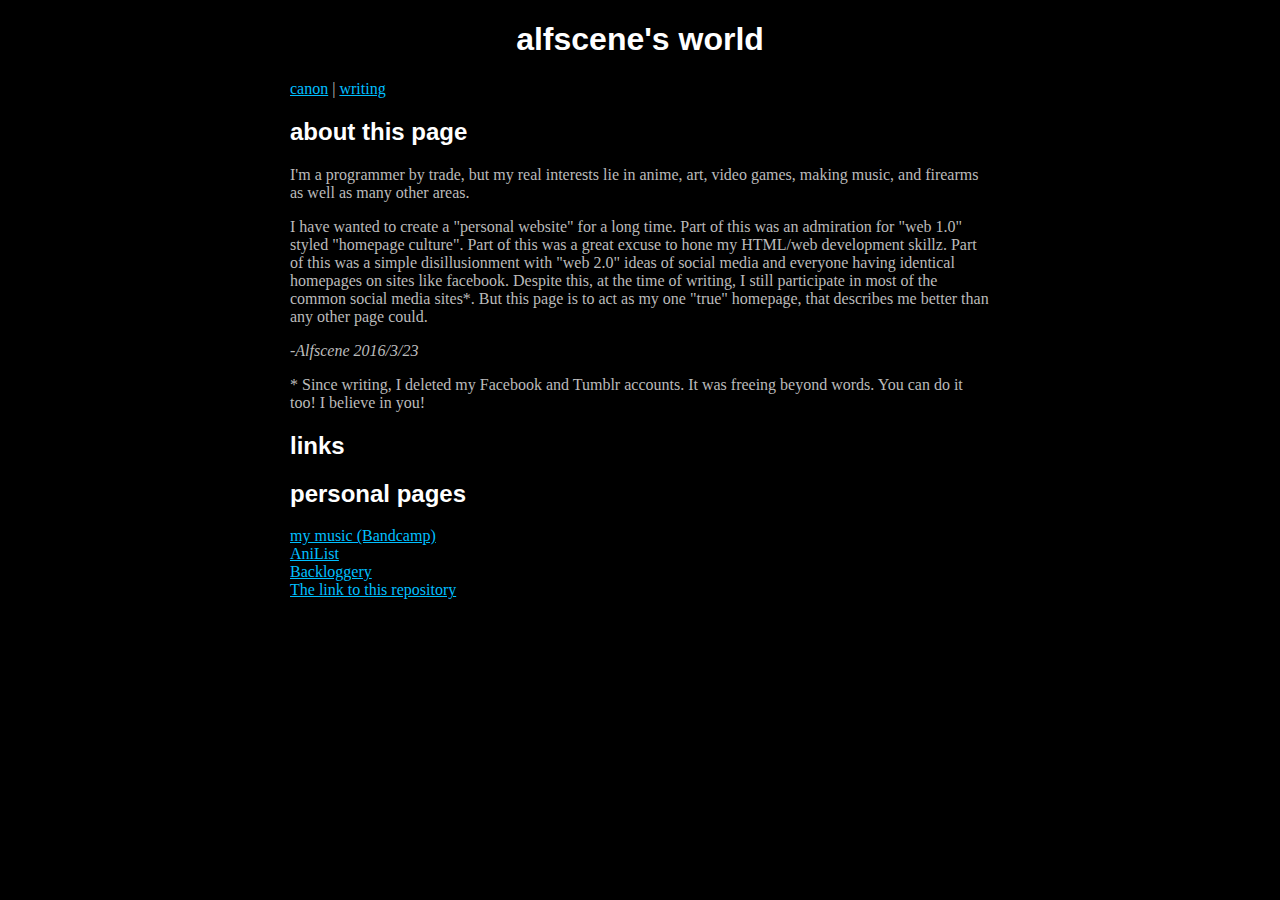
<file: index.html>
<!DOCTYPE html>
<html>

	<link type="text/css" rel="stylesheet" href="indexstyle.css"/>
	<title>alfscene's world</title>
		<h1>alfscene's world</h1>
		<p><a href="./bio/canon.html">canon</a>
		|
		<a href="writing/essay_index.html">writing</a></p>
	</head>
	
	<body bgcolor="#000000">
	
	<p> </p>
	
	<h2><font color = "white">about this page</font></h2>
	<p>I'm a programmer by trade, but my real interests lie in anime, art, video games, making music, and firearms as well as many other areas.</p>
	
	<p>I have wanted to create a "personal website" for a long time. 
		Part of this was an admiration for "web 1.0" styled "homepage culture". 
		Part of this was a great excuse to hone my HTML/web development skillz.
		Part of this was a simple disillusionment with "web 2.0" ideas of social media 
		and everyone having identical homepages on sites like facebook.
		Despite this, at the time of writing, I still participate in most of the 
		common social media sites*. But this page is to act as my one "true"
		homepage, that describes me better than any other page could.
	</p>

	<p><i>-Alfscene 2016/3/23</i></p>

	<p>* Since writing, I deleted my Facebook and Tumblr accounts. It was freeing beyond words. You can do it too!
	I believe in you!</p>

	<h2>links</h2>
	
	<h2>personal pages</h2>
	
	<p>
		<a href="http://postblankvoid.bandcamp.com">my music (Bandcamp)</a>
		<br>
		<a href="https://anilist.co/user/alfscene/animelist">AniList</a>
		</br>
		<a href="http://www.backloggery.com/alfscene">Backloggery</a>
		<br>
		<a href="https://github.com/LaSerutouEttal/LaSerutouEttal.github.io">The link to this repository</a>
	</p>
	</body>
</html>
</file>
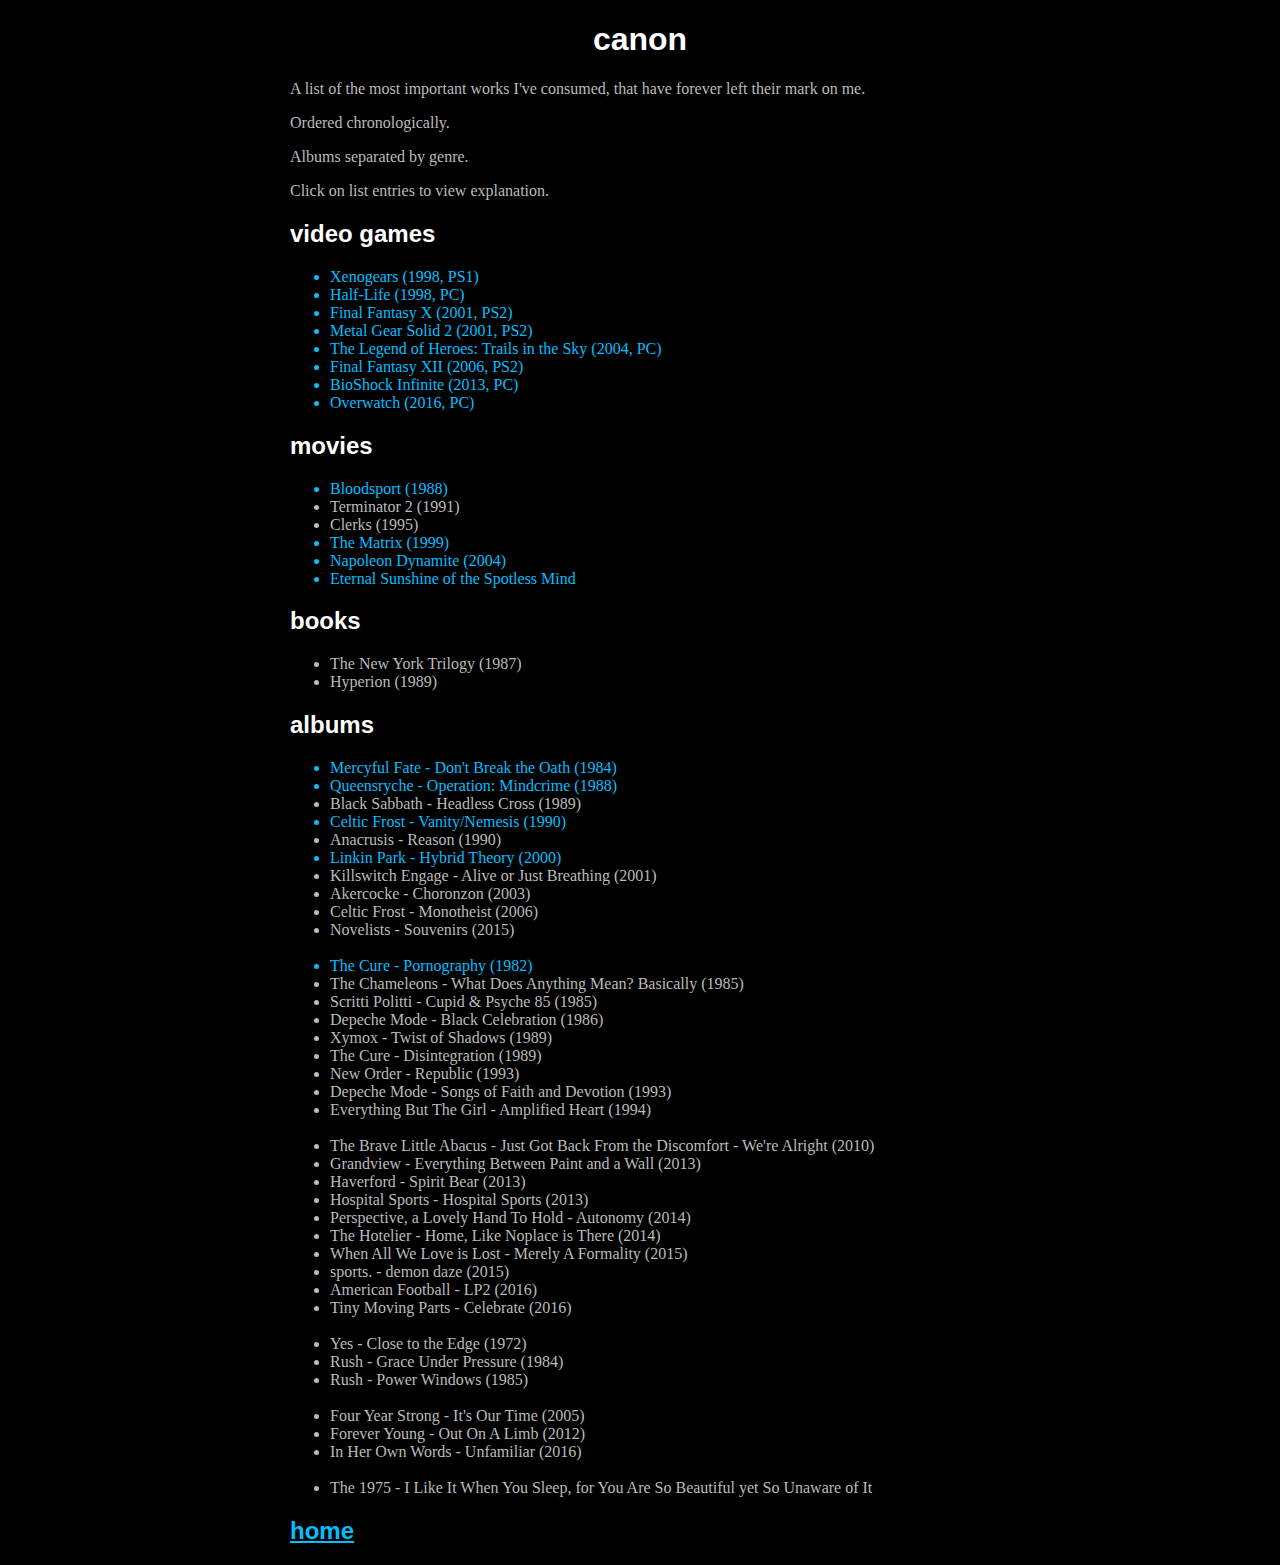
<file: bio/canon.html>
<!DOCTYPE html>
<html lang="en">
<head>
    <link type="text/css" rel="stylesheet" href="./biostyle.css"/>
    <title>Canon</title>
</head>
<body>
    <h1>canon</h1>
    <p>A list of the most important works I've consumed, that have forever left their mark on me.</p>
    <p>Ordered chronologically.</p>
    <p>Albums separated by genre.</p>
    <p>Click on list entries to view explanation.</p>
    <h2>video games</h2>
    <ul>
        <li class="expand">Xenogears (1998, PS1)</li>
        <div class="panel">
            <p>I believe that Xenogears and Xenosaga are artistic high points in the video game medium. Xenogears is known
            for helping define the renaissance that Japanese RPGs enjoyed in the late 90s. Unlike many games before
            or since, it combined many religious and psychological theories to create an extremely compelling narrative.
            </p>
        </div>
        <li class="expand">Half-Life (1998, PC)</li>
        <div class="panel">
            <p>
                Half-Life defined my childhood. More importantly, it completely defined and revolutionized the first-
                person-shooter genre and spawned a vibrant modding community.
                With a robust engine, expansive, expressive and meaningful level design, it's no
                stretch to say that first person shooter games are still learning lessons it put forth all the way back
                in 1998.
            </p>
        </div>

        <li class="expand">Final Fantasy X (2001, PS2)</li>
        <div class="panel">
            <p>
                Final Fantasy X was my first ever JRPG. That alone guarantees I can never be objective about judging it,
                however I think its popularity is well deserved. In my opinion it is the quintessential Final Fantasy -
                great worldbuilding, beautiful characters, gorgeous soundtrack. For those who played Final Fantasy X
                at an impressionable age, Spira stays with them for a long time. "People die, and Yuna dances."
            </p>
        </div>
        <li class="expand">Metal Gear Solid 2 (2001, PS2)</li>
        <div class="panel">
            <p>
                I have a tattoo of the Big Shell on my left arm. Big whoop, right? I have many criticisms of this game
                and its creator, but that does not do anything to deny the massive impact it has had on me. It is the
                perfect post-modern mind explosion to immediately follow its prequel, Metal Gear Solid. Its predictions
                about the digital age continue to be relevant even at the time of writing this (2018).
            </p>
        </div>
        <li class="expand">The Legend of Heroes: Trails in the Sky (2004, PC)</li>
        <div class="panel">
            <p>
                Whenever I get burnt out on video games as a whole, I play a Trails game. Trails in the Sky is such a
                beautiful meditation on the JRPG genre. Released shortly after the late 90s RPG "renaissance", Falcom
                distilled the best qualities of said RPGs into one charming, streamlined, heat-wrenching experience. The
                localizations done in recent years by XSEED are nothing short of masterful. I recommend this game to people
                with an interest in "old school JRPGs" on a regular basis.
            </p>
        </div>
        <li class="expand">Final Fantasy XII (2006, PS2)</li>
        <div class="panel">
            <p>
                If Final Fantasy X was my introduction to JRPGs, Final Fantasy XII brought it to a completely new level.
                It's difficult for me to describe how gorgeous this game is on every possible level. The environments are
                enrapturing. The characters almost take a backseat to them, but enjoy the same great writing and localization
                that is afforded for the game's worldbuilding and backstory. Sakimoto's soundtrack and Matsuno's scenario
                is exquisite. Everything is seemingly ornate and looked over several times. The whole game carries with it
                a strong sense of grandiose "high adventure" that I struggle to describe to others.
            </p>
        </div>
        <li class="expand">BioShock Infinite (2013, PC)</li>
        <div class="panel">
            <p>
                Bioshock Infinite was perhaps the first game I was ever obsessed with where I was aware of said obsession.
                After finishing the base game, but before the DLC came out, I filled a notebook page with my theory of
                Infinite's "timelines" in order to make sense of the tragic beauty of a game I had just played. Where
                Half-Life redefined the first person shooter, Bioshock Infinite re-defined it in an adventurous, narrative-
                focused way that didn't forget about the basic mechanics that made the genre so utterly satisfying.
            </p>
        </div>
        <li class="expand">Overwatch (2016, PC)</li>
        <div class="panel">
            <p>
                Overwatch is the first online game I have regularly stuck with since release, pouring well over a hundred
                hours into it as of early 2018. An estranged college friend introduced me to it by showing me its first
                cinematic trailer before it had been released. I was expecting something unexciting, but the trailer had
                reinvigorated me in the tradition of the online FPS once again. At first exposure, I was quite
                interested by Widowmaker, Genji, and D.Va. This game is somewhat of a masterclass in character
                and UI design, as well as how to keep things performant and fresh after a long, long time playing.
            </p>
        </div>
    </ul>

    <h2>movies</h2>
    <ul>
        <li class="expand">Bloodsport (1988)</li>
        <div class="panel">
            <p>
                Bloodsport was one of the many 80s action movies I grew up watching in the 90s and early 2000s. I feel that this movie
                did for me what Dragonball Z did for many of my contemporaries. It gets me fired up and grinning like crazy
                at the prospect of skillful and artful violence, the romantic idea of a warrior's code, and the tightly
                executed classic retelling of the "hero's journey". I must also say this movie would be half of what it is
                without the masterpiece soundtrack by Paul Hertzog. It was made back in the day where the soundtracks
                were long, and artist tracks interwove with the incidental music almost flawlessly. This movie is also
                great because it uses Jean-Claude Van Damme almost perfectly - someone who can play a cocky hero, but is
                also more than a bit of a goof, gets to bounce off of a strong supporting cast.
            </p>
        </div>
        <li>Terminator 2 (1991)</li>
        <li>Clerks (1995)</li>
        <li class="expand">The Matrix (1999)</li>
        <div class="panel">
            <p>
                In our world of (often justified) criticism and cynicism, I have to remind myself that
                The Matrix is one of the few pieces of media I've taken in over
                the course of my life that is absolutely, 100% worth every bit of hype it's gotten. It's almost strange,
                because the other projects by the Wachowskis that I have seen were hit or miss, and that's an understatement.
                The Matrix had the era, the budget, the design, and the writing to define an age. The Matrix changed the world
                forever.
            </p>
        </div>
        <li class="expand">Napoleon Dynamite (2004)</li>
        <div class="panel">
            <p>
                I feel like Napoleon Dynamite was one of those films that defined a genre, but the only movie belonging to
                said genre that I've seen. I think this movie came along at exactly the right time for a lot of kids growing up.
                I was 11 when it came out, so maybe a little early for me to wholly relate to it, but that meant I had my whole early teens ahead
                of me to realize how true to life it was. My suburban upbringing and academic life weren't safe from
                moments of great shame, and this movie gave them something to connect to.
                The movie is fantastic because even though it makes you cringe in
                empathy, it manages to do what so few other movies do, which is to avoid stewing too long in that awkwardness. It
                doesn't make the audience's discomfort its reason for existence, but merely the primary way it conveys humor. Even
                further, it seems to go to lengths to show that EVERY character is awkward in their own right, so fuck it.
                Don't get mired in the tar pits of public shame - Napoleon didn't.
            </p>
        </div>
        <li class="expand">Eternal Sunshine of the Spotless Mind</li>
        <div class="panel">
            <p>
                At the time of writing (2019), I saw this movie the first time a few years ago. I was in my early 20s.
                I had no idea what to expect going in, but I was more than slightly jaded based on the vague popular
                critical sentiment I had absorbed about this movie and movies like it. When I watched it, the movie
                disarmed me almost completely. I know it's become one of those movies that is referred to cynically
                - as one of the parts of weird, toxic boy's "starterpack". But I don't give a fuck about that. Aside
                from maybe a few awkward lines of dialogue, this movie is an immersive, claustrophobic at times,
                agoraphobic at times, atmospheric, surreal and highly personal romance story built on top of a humble
                little science fiction story. Like Napoleon Dynamite, I feel it beautifully defines an era, the
                SAME era - but in a markedly different way.
            </p>
        </div>
    </ul>

    <h2>books</h2>
    <ul>
        <li>The New York Trilogy (1987)</li>
        <li>Hyperion (1989)</li>
    </ul>

    <h2>albums</h2>
    <ul>
        <li class="expand">Mercyful Fate - Don't Break the Oath (1984)</li>
        <div class="panel">
            <p>
                Some fateful cloudy day circa 2008, I headed to the local Half Price Books with my mother and brother.
                I had just begun my record collecting career, and as a fledgling  every release that could be considered metal or
                metal-adjacent was squarely in my sights. I was looking through the cassettes when I stumbled upon the
                completely galvanizing cover of "Don't Break The Oath". An armored warrior with devil horns, being
                completely engulfed in yellow flames while pointing determinedly towards the viewer. It was the perfect
                combination of dark, twisted, but yet beautiful occult visual language. I later listened to it, and the
                first few times I did I was genuinely torn between laughter and actual fear at the otherworldly sound
                of King Diamond's voice. Eventually I did go back, and became completely obsessed with everything Mercyful
                Fate for years to come. Hearing Michael Denner's guitar playing was like being struck by lightning to me.
                Their very purposeful but highly unusual song structure and riff composition was very much ahead of its time.
                Mercyful Fate are above all else, musical storytellers.
            </p>
        </div>
        <li class="expand">Queensryche - Operation: Mindcrime (1988)</li>
        <div class="panel">
            <p>
                Sometime around the age of 14 (2007-ish) I picked up a half-yellowed copy of Operation: Mindcrime on
                cassette. After that, I listened to it so often that I liked to say there was a point where I measured
                how much time had passed by what position of the cassette I was at.
            </p>
        </div>
        <li>Black Sabbath - Headless Cross (1989)</li>
        <li class="expand">Celtic Frost - Vanity/Nemesis (1990)</li>
        <div class="panel">
            <p>
                Whenever I think of this album, I cannot help but imagine myself in 2010 and 2011, spending half of my
                time at high school and then driving over to the local community college in my 1997 Ford Escort LX wagon
                to spend the other half (while dangerously and un-glamorously eating a sandwich on the way). The car had a
                tape player and a radio, and that was perfect for me and my burgeoning cassette collection of metal.

                If it weren't for Monotheist (2006), this would easily be my favorite Celtic Frost album. I love this
                album for the same reason I love the band Akercocke (though that comparison is probably backwards
                chronologically): Celtic Frost managed to synthesize the thrash brutality of their earlier releases
                with the melodic and dramatic elements they developed in the late 80s, making for an almost
                perfectly balanced album.
            </p>
        </div>
        <li>Anacrusis - Reason (1990)</li>
        <li class="expand">Linkin Park - Hybrid Theory (2000)</li>
        <div class="panel">
            <p>
                I've relayed this anecdote other places too, but the first real CD I owned that I sought out myself was
                a burned copy of Hybrid Theory a classmate made for me in 3rd grade. I'll never, ever forget that gesture,
                because I had gotten used to my peers being unreliable and having the attention spans of mosquitos at the time. So
                when I asked my then-friend Nick to burn me a Linkin Park CD, I expected he'd completely forget by the
                next day. To my surprise, he brought in a CD-R
                the next day with the words "ED'S LINKIN PARK CD" shakily scrawled on it in sharpie. Funny enough, the
                track list was completely out of order, but I didn't know or care. I like to joke to this day that that was the "true"
                track order because it was the one on the CD I played constantly growing up.

                The album is melodically genius, and I instinctively start to rap all the parts I can. It's one of those
                ones that's just burned into my brain.
            </p>
        </div>
        <li>Killswitch Engage - Alive or Just Breathing (2001)</li>
        <li>Akercocke - Choronzon (2003)</li>
        <li>Celtic Frost - Monotheist (2006)</li>
        <li>Novelists - Souvenirs (2015)</li>
        <br>
        <li class="expand">The Cure - Pornography (1982)</li>
        <div class="panel">
            <p>
                I listened to Pornography at a time in my life where I listened to a lot of other 80s postpunk and synthpop,
                but I always felt that this album was markedly different from all the others. It was noticeably different
                from even any other album by The Cure. I was a huge Cure fan at the time, but it felt like this album
                had a specific purpose, whereas their other albums could be put on at any time. No, the best I can describe
                Pornography is that it's like a darkroom. Both a "darkroom", as in a room for developing photography, and
                just a dark room. You walk in, brood, think of scary and dangerous things, and walk out a different person.
                This album is an exploration of our dark sides - our murderous urges, our depressive episodes, and our
                desperation. I always liked to say that "One Hundred Years" compared much more favorably to a Depressive Suicidal
                Black Metal song than a postpunk one, and I still think it's crazy it was made in 1982.
            </p>
        </div>
        <li>The Chameleons - What Does Anything Mean? Basically (1985)</li>
        <li>Scritti Politti - Cupid & Psyche 85 (1985)</li>
        <li>Depeche Mode - Black Celebration (1986)</li>
        <li>Xymox - Twist of Shadows (1989)</li>
        <li>The Cure - Disintegration (1989)</li>
        <li>New Order - Republic (1993)</li>
        <li>Depeche Mode - Songs of Faith and Devotion (1993)</li>
        <li>Everything But The Girl - Amplified Heart (1994)</li>
        <br>
        <li>The Brave Little Abacus - Just Got Back From the Discomfort - We're Alright (2010)</li>
        <li>Grandview - Everything Between Paint and a Wall (2013)</li>
        <li>Haverford - Spirit Bear (2013)</li>
        <li>Hospital Sports - Hospital Sports (2013)</li>
        <li>Perspective, a Lovely Hand To Hold - Autonomy (2014)</li>
        <li>The Hotelier - Home, Like Noplace is There (2014)</li>
        <li>When All We Love is Lost - Merely A Formality (2015)</li>
        <li>sports. - demon daze (2015)</li>
        <li>American Football - LP2 (2016)</li>
        <li>Tiny Moving Parts - Celebrate (2016)</li>
        <br>
        <li>Yes - Close to the Edge (1972)</li>
        <li>Rush - Grace Under Pressure (1984)</li>
        <li>Rush - Power Windows (1985)</li>
        <br>
        <li>Four Year Strong - It's Our Time (2005)</li>
        <li>Forever Young - Out On A Limb (2012)</li>
        <li>In Her Own Words - Unfamiliar (2016)</li>
        <br>
        <li>The 1975 - I Like It When You Sleep, for You Are So Beautiful yet So Unaware of It</li>
    </ul>

    <script>
    var acc = document.getElementsByClassName("expand");
    var i;

    for (i = 0; i < acc.length; i++) {
        acc[i].addEventListener("click", function() {
            /* Toggle between adding and removing the "active" class,
            to highlight the button that controls the panel */
            this.classList.toggle("active");

            /* Toggle between hiding and showing the active panel */
            var panel = this.nextElementSibling;
            if (panel.style.display === "block") {
                panel.style.display = "none";
            }
            else {
                panel.style.display = "block";
            }
        });
    }
    </script>


    <h2><a href="../index.html">home</a></h2>

</body>
</html>
</file>
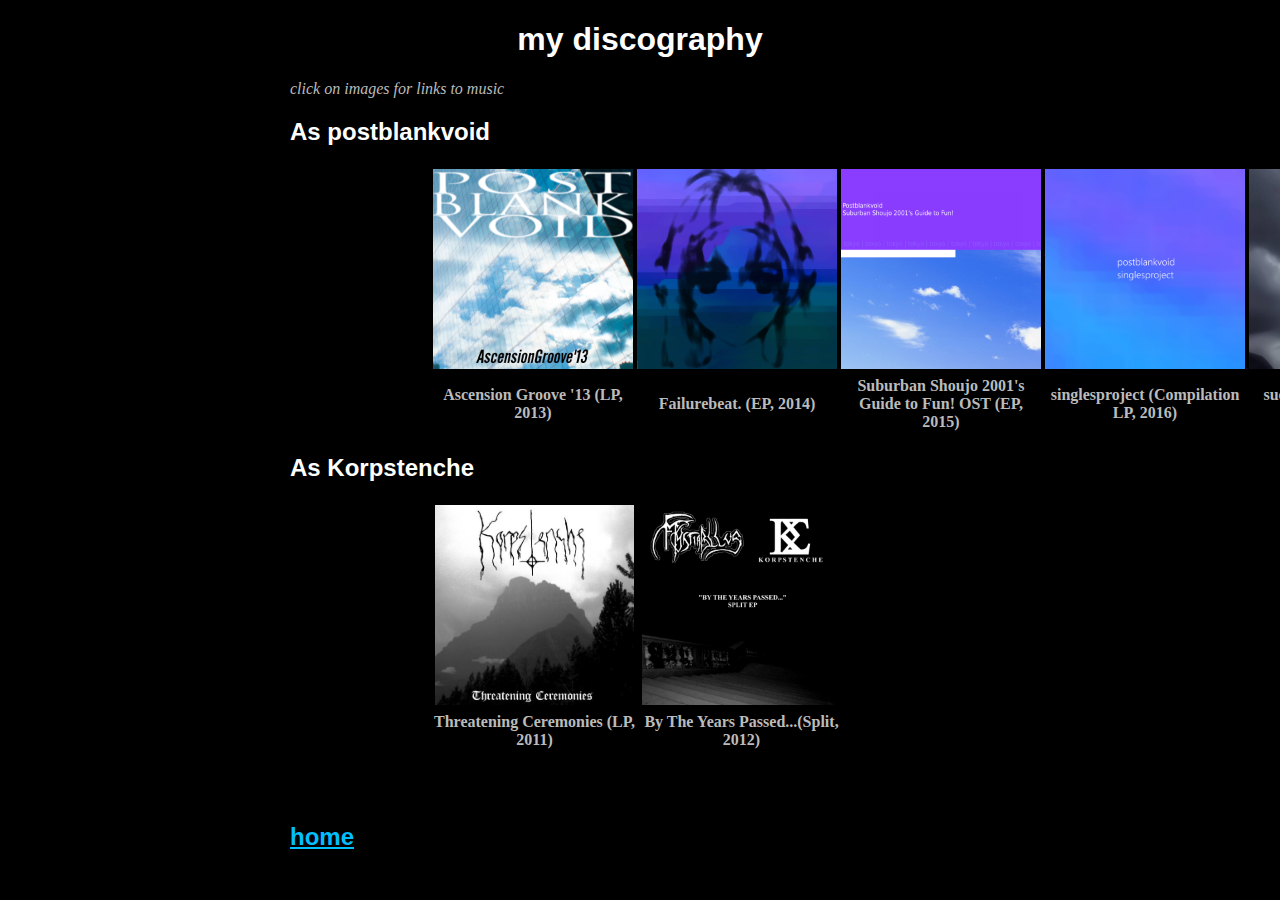
<file: offshoot/discog.html>
<!DOCTYPE html>
<html>
	<head>
	<link type="text/css" rel="stylesheet" href="../indexstyle.css"/>
	<title>
	my discography
	</title>
	<h1>my discography</h1>
	</head>
	
	<body>
	<p><i>click on images for links to music</i></p>
	<h2>As postblankvoid</h2>
	<p>
	<table>
	<tr>
		<td>
			<a href="https://postblankvoid.bandcamp.com/album/ascension-groove-13">
			<img src="ag.jpg"></img></a></td>
		<td>
			<a href="https://postblankvoid.bandcamp.com/album/failurebeat">
			<img src="fb.jpg"></img></a></td>
		<td>
			<a href="https://postblankvoid.bandcamp.com/album/suburban-shoujo-2001s-guide-to-fun-ost">
			<img src="ss2gtf.jpg"></img></a></td>
		<td>
			<a href="https://postblankvoid.bandcamp.com/album/singlesproject">
			<img src="sp.jpg"></img></a></td>
		<td>
			<a href="https://postblankvoid.bandcamp.com/album/succession-awakening">
			<img src="sa.jpg"></img></a></td>		
	</tr>
	
	<tr>
		<td>Ascension Groove '13 (LP, 2013)</td>
		<td>Failurebeat. (EP, 2014)</td>
		<td>Suburban Shoujo 2001's Guide to Fun! OST (EP, 2015)</td>
		<td>singlesproject (Compilation LP, 2016) </td>
		<td>succession: awakening (LP, 2016)</td>
	</tr>
	</table>
	</p>
	
	<h2>As Korpstenche</h2>
	<p>
		<table>
		<tr>
			
			<td>
			<a href="https://korpstenche.bandcamp.com/album/threatening-ceremonies">
			<img src="tc.jpg"></img></a></td>
			<td>
			<a href="https://korpstenche.bandcamp.com/album/by-the-years-passed-korpstenche-side">
			<img src="btyp.jpg"></img></a></td>
			<td>
		</tr>
		
		<tr>
		<td>Threatening Ceremonies (LP, 2011)</td>
		<td>By The Years Passed...(Split, 2012)</td>
		</tr>
		</table>
	</p>
	<br></br>
	<h2><a href="/index.html">home</h2>
	
	</body>
</html>
</file>
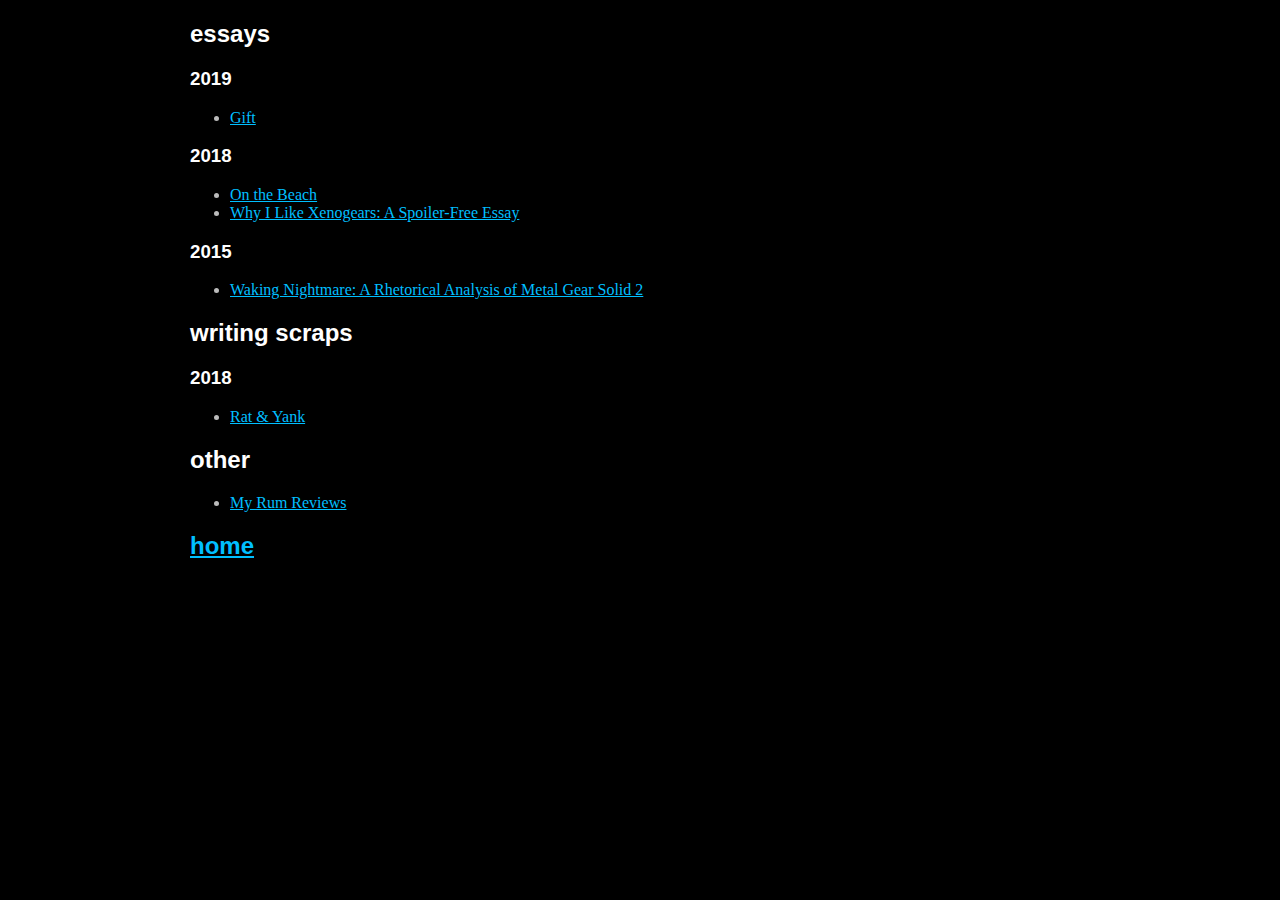
<file: writing/essay_index.html>
<!DOCTYPE html>
<html lang="en">
<head>
    <link type="text/css" rel="stylesheet" href="essaystyle.css"/>
    <meta charset="UTF-8">
    <title>Writing</title>
</head>
<body>
    <h2>essays</h2>
    <h3>2019</h3>
    <ul>
        <li><a href="./gift/gift.html">Gift</a></li>
    </ul>
    <h3>2018</h3>
    <ul>
        <li><a href="./on_the_beach/on_the_beach.html">On the Beach</a></li>
        <li><a href = "./xenogears/xenogears_essay.html">Why I Like Xenogears: A Spoiler-Free Essay</a></li>
    </ul>
    <h3>2015</h3>
    <ul>
        <li><a href = "./mgs2/waking_nightmare.html">Waking Nightmare: A Rhetorical Analysis of Metal Gear Solid 2</a></li>
    </ul>

    <h2>writing scraps</h2>

    <h3>2018</h3>
    <ul>
        <li><a href = "./writing_scraps/rat.html">Rat & Yank</a></li>
    </ul>

    <h2>other</h2>

    <ul>
        <li><a href="ratings/rum_ratings.html">My Rum Reviews</a></li>
    </ul>

    <h2><a href="../index.html">home</a></h2>

</body>
</html>
</file>
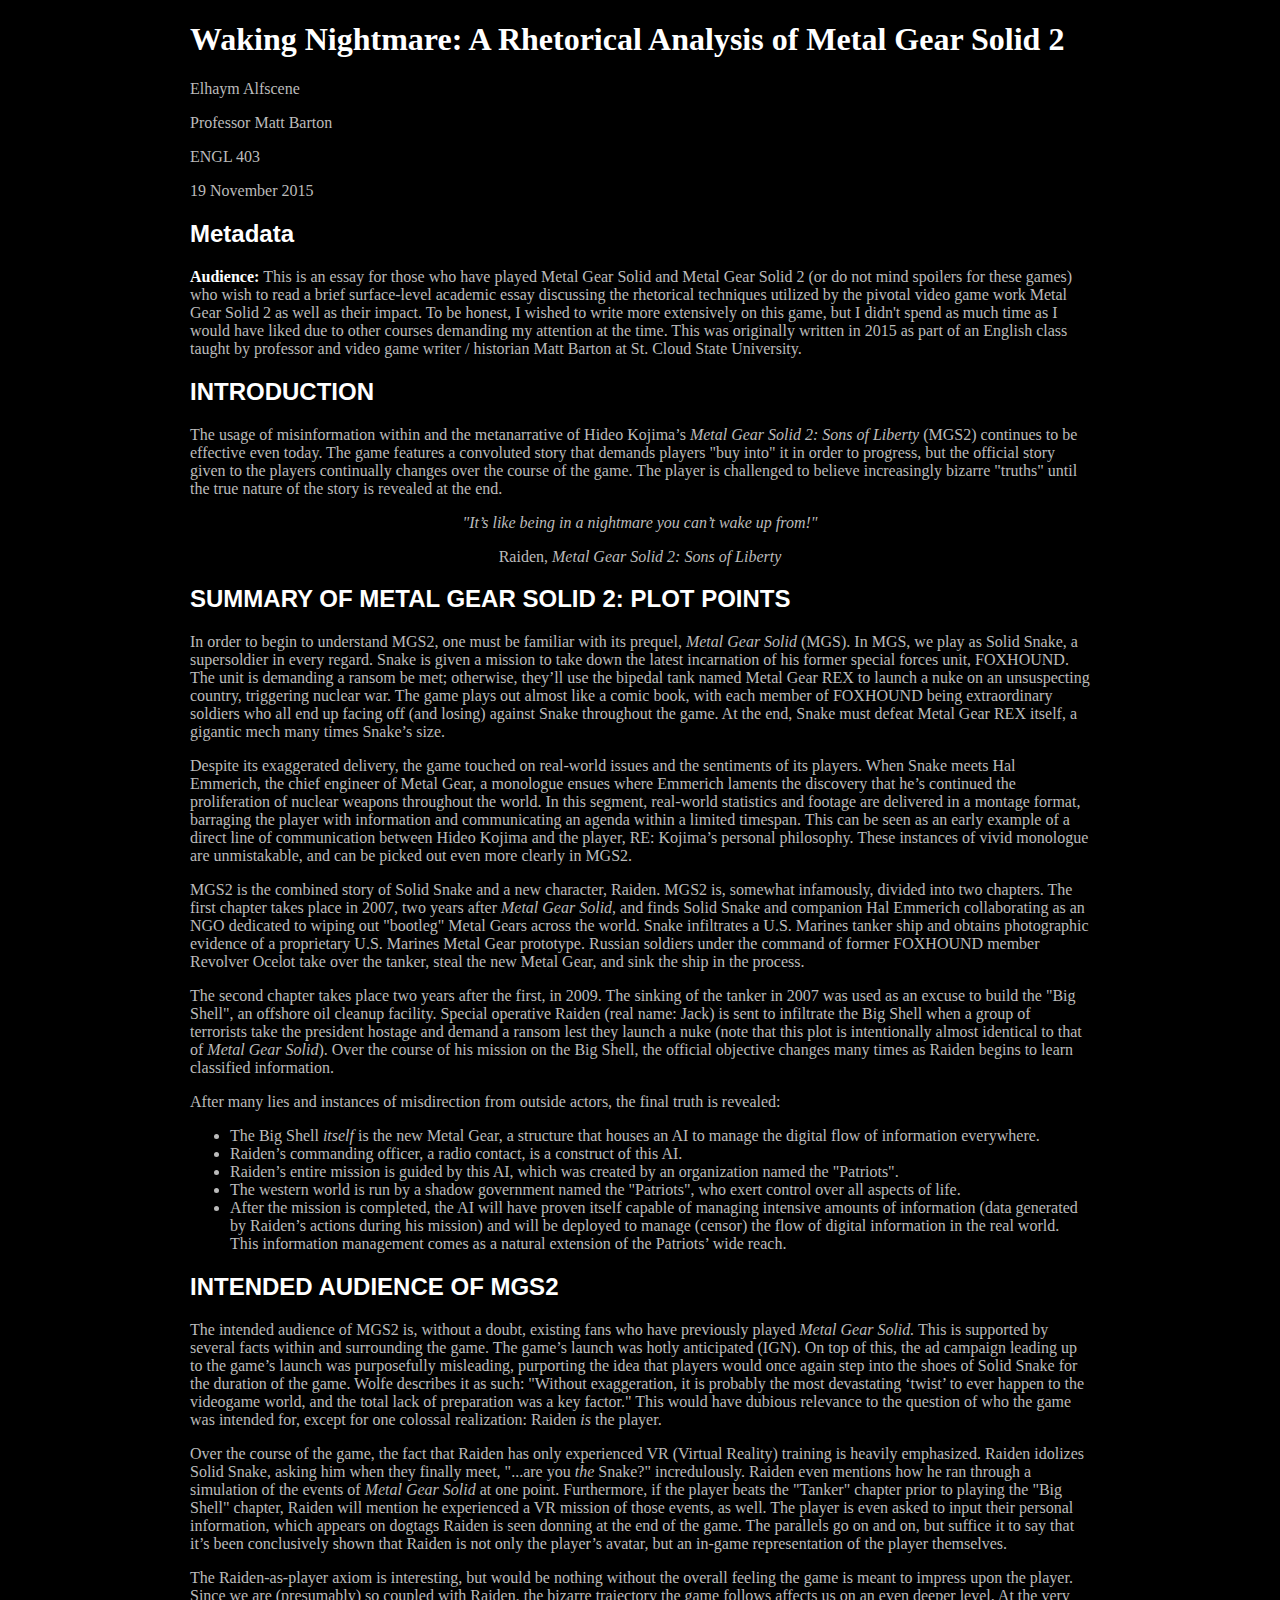
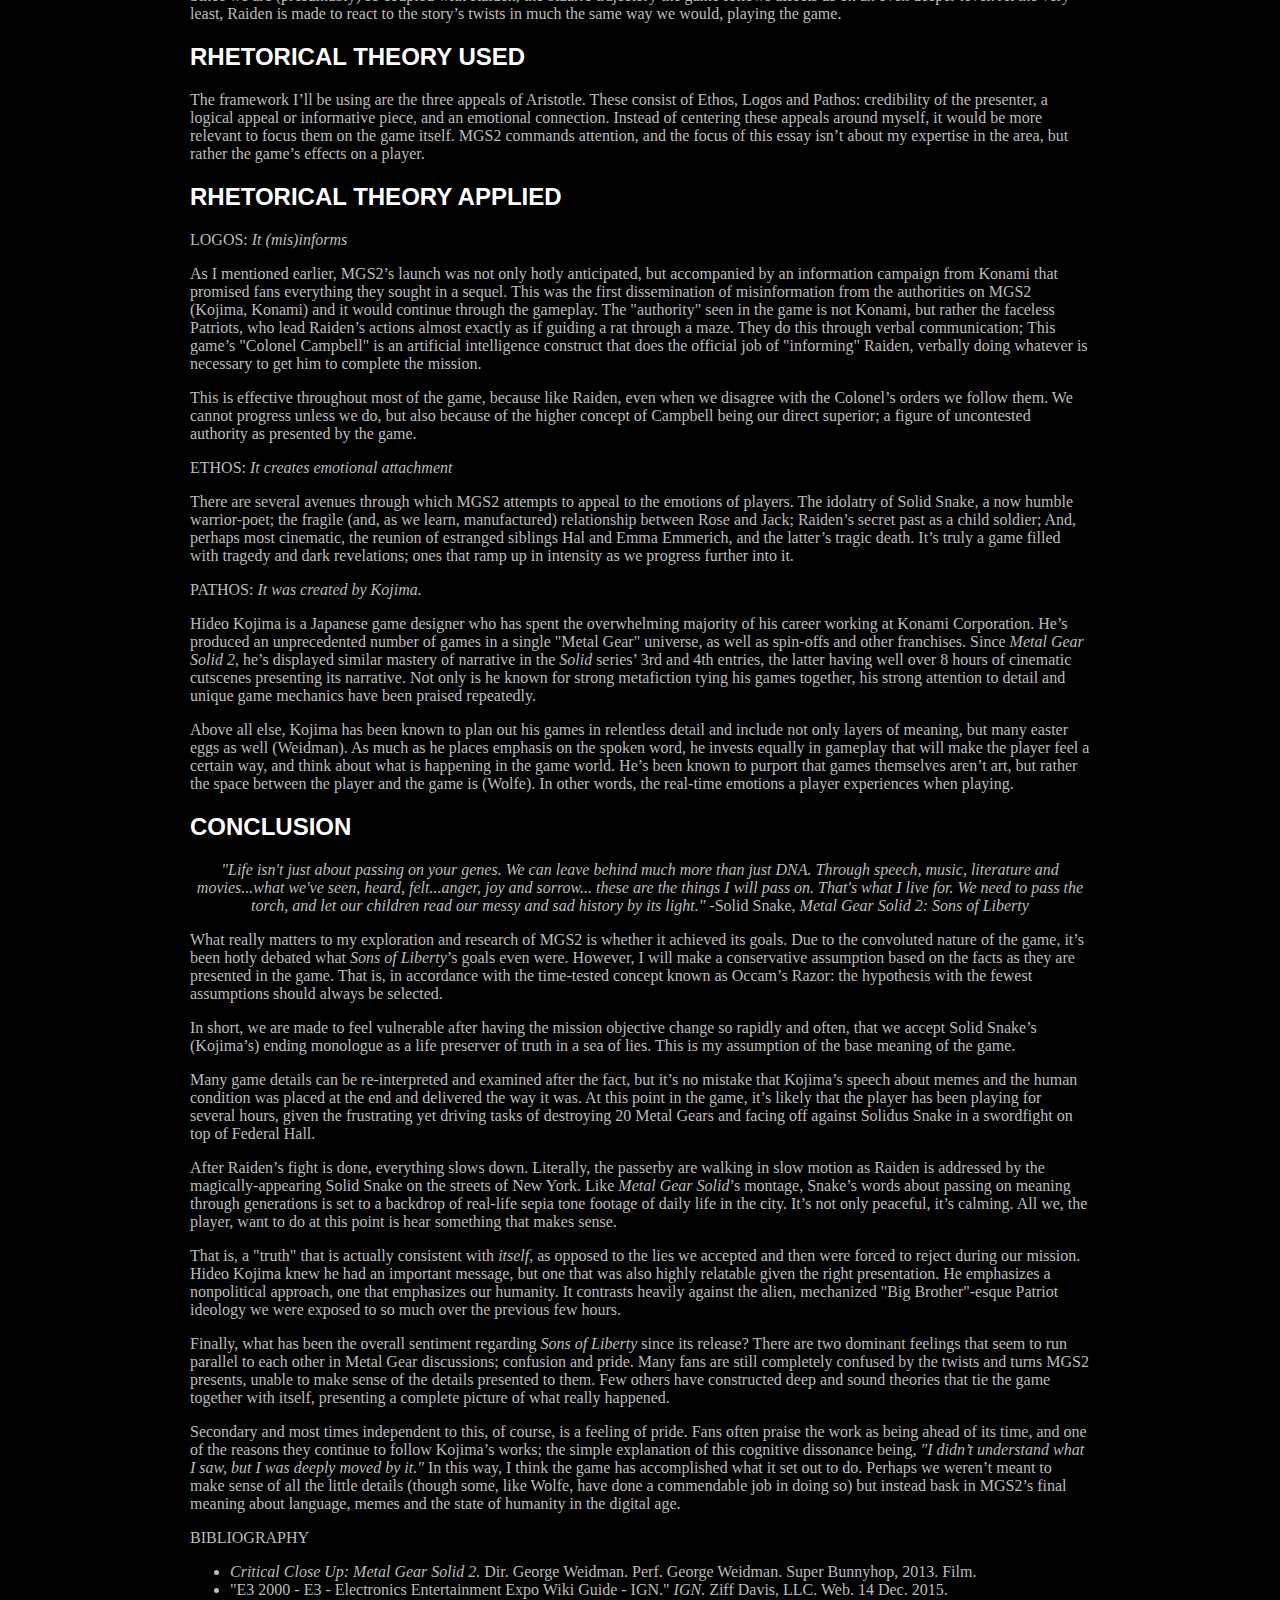
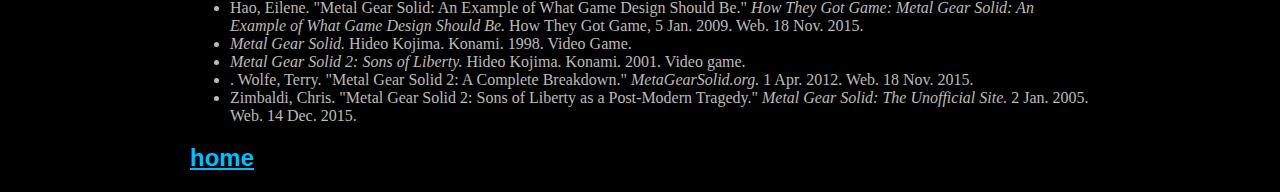
<file: essays/mgs2/waking_nightmare.html>
<!DOCTYPE html>
<html lang="en">
<head>
    <meta charset="UTF-8">
    <link type="text/css" rel="stylesheet" href="../essaystyle.css"/>
    <title>Essay: Waking Nightmare</title>
    <h1>Waking Nightmare: A Rhetorical Analysis of Metal Gear Solid 2</h1>
    <p>Elhaym Alfscene</p>
    <p>Professor Matt Barton</p>
    <p>ENGL 403</p>
    <p>19 November 2015</p>
    <h2>Metadata</h2>
    <p><strong>Audience: </strong>This is an essay for those who have played Metal Gear Solid and Metal Gear Solid 2
        (or do not mind spoilers for these games) who wish to read a brief surface-level academic essay discussing the
        rhetorical techniques utilized by the pivotal video game work Metal Gear Solid 2 as well as their impact.
        To be honest, I wished to write more extensively on this game, but I didn't spend as much time
        as I would have liked due to other courses demanding my attention at the time.
        This was originally written in 2015 as part of an English class taught by professor and video game writer /
        historian Matt Barton at St. Cloud State University.</p>
</head>
<body>
    <h2>INTRODUCTION</h2>
    <p>The usage of misinformation within and the metanarrative of Hideo Kojima’s <i>Metal Gear Solid 2: Sons of Liberty</i>
        (MGS2) continues to be effective even today. The game features a convoluted story that demands players "buy
        into" it in order to progress, but the official story given to the players continually changes over the course
        of the game. The player is challenged to believe increasingly bizarre "truths" until the true nature of the
        story is revealed at the end.
    </p>
    <p>
        <center><p><i>"It’s like being in a nightmare you can’t wake up from!"</i></p>
    </p>
    <p>
        Raiden, <i>Metal Gear Solid 2: Sons of Liberty</i></center>
    </p>


    <h2>SUMMARY OF METAL GEAR SOLID 2: PLOT POINTS</h2>
    <p>
        In order to begin to understand MGS2, one must be familiar with its prequel, <i>Metal Gear Solid</i> (MGS). In MGS, we
        play as Solid Snake, a supersoldier in every regard. Snake is given a mission to take down the latest
        incarnation of his former special forces unit, FOXHOUND. The unit is demanding a ransom be met; otherwise,
        they’ll use the bipedal tank named Metal Gear REX to launch a nuke on an unsuspecting country, triggering
        nuclear war. The game plays out almost like a comic book, with each member of FOXHOUND being extraordinary
        soldiers who all end up facing off (and losing) against Snake throughout the game. At the end, Snake must
        defeat Metal Gear REX itself, a gigantic mech many times Snake’s size.
    </p>
    <p>
        Despite its exaggerated delivery, the game touched on real-world issues and the sentiments of its players.
        When Snake meets Hal Emmerich, the chief engineer of Metal Gear, a monologue ensues where Emmerich laments
        the discovery that he’s continued the proliferation of nuclear weapons throughout the world. In this segment,
        real-world statistics and footage are delivered in a montage format, barraging the player with information and
        communicating an agenda within a limited timespan. This can be seen as an early example of a direct line of
        communication between Hideo Kojima and the player, RE: Kojima’s personal philosophy. These instances of vivid
        monologue are unmistakable, and can be picked out even more clearly in MGS2.
    </p>
    <p>
        MGS2 is the combined story of Solid Snake and a new character, Raiden. MGS2 is, somewhat infamously, divided
        into two chapters. The first chapter takes place in 2007, two years after <i>Metal Gear Solid</i>, and finds Solid
        Snake and companion Hal Emmerich collaborating as an NGO dedicated to wiping out "bootleg" Metal Gears across
        the world. Snake infiltrates a U.S. Marines tanker ship and obtains photographic evidence of a proprietary
        U.S. Marines Metal Gear prototype. Russian soldiers under the command of former FOXHOUND member Revolver
        Ocelot take over the tanker, steal the new Metal Gear, and sink the ship in the process.
    </p>
    <p>
        The second chapter takes place two years after the first, in 2009. The sinking of the tanker in 2007
        was used as an excuse to build the "Big Shell", an offshore oil cleanup facility. Special operative
        Raiden (real name: Jack) is sent to infiltrate the Big Shell when a group of terrorists take the president
        hostage and demand a ransom lest they launch a nuke (note that this plot is intentionally almost identical
        to that of <i>Metal Gear Solid</i>). Over the course of his mission on the Big Shell, the official objective changes
        many times as Raiden begins to learn classified information.
    </p>
    <p>
        After many lies and instances of misdirection from outside actors, the final truth is revealed:
    </p>
    <ul>
        <li>
            The Big Shell <i>itself</i> is the new Metal Gear, a structure that houses an AI to manage the digital
            flow of information everywhere.
        </li>
        <li>
            Raiden’s commanding officer, a radio contact, is a construct of this AI.
        </li>
        <li>
            Raiden’s entire mission is guided by this AI, which was created by an organization named the "Patriots".
        </li>
        <li>
            The western world is run by a shadow government named the "Patriots",
            who exert control over all aspects of life.
        </li>
        <li>
            After the mission is completed, the AI will have proven itself capable of managing
            intensive amounts of information (data generated by Raiden’s actions during his mission)
            and will be deployed to manage (censor) the flow of digital information in the real world. This
            information management comes as a natural extension of the Patriots’ wide reach.
        </li>
    </ul>
    <h2>INTENDED AUDIENCE OF MGS2</h2>
    <p>
        The intended audience of MGS2 is, without a doubt, existing fans who have previously played <i>Metal Gear
        Solid.</i> This is supported by several facts within and surrounding the game. The game’s launch was hotly
        anticipated (IGN). On top of this, the ad campaign leading up to the game’s launch was purposefully
        misleading, purporting the idea that players would once again step into the shoes of Solid Snake for the
        duration of the game. Wolfe describes it as such: "Without exaggeration, it is probably the most devastating
        ‘twist’ to ever happen to the videogame world, and the total lack of preparation was a key factor." This
        would have dubious relevance to the question of who the game was intended for, except for one colossal
        realization: Raiden <i>is</i> the player.
    </p>
    <p>
        Over the course of the game, the fact that Raiden has only experienced VR (Virtual Reality) training is
        heavily emphasized. Raiden idolizes Solid Snake, asking him when they finally meet, "...are you <i>the</i> Snake?"
        incredulously. Raiden even mentions how he ran through a simulation of the events of <i>Metal Gear Solid</i>
        at one point. Furthermore, if the player beats the "Tanker" chapter prior to playing the "Big Shell" chapter,
        Raiden will mention he experienced a VR mission of those events, as well. The player is even asked to input
        their personal information, which appears on dogtags Raiden is seen donning at the end of the game. The
        parallels go on and on, but suffice it to say that it’s been conclusively shown that Raiden is not only the
        player’s avatar, but an in-game representation of the player themselves.
    </p>
    <p>
        The Raiden-as-player axiom is interesting, but would be nothing without the overall feeling the
        game is meant to impress upon the player. Since we are (presumably) so coupled with Raiden, the
        bizarre trajectory the game follows affects us on an even deeper level. At the very least, Raiden is
        made to react to the story’s twists in much the same way we would, playing the game.
    </p>
    <h2>RHETORICAL THEORY USED</h2>
    <p>
        The framework I’ll be using are the three appeals of Aristotle. These consist of Ethos, Logos and Pathos:
        credibility of the presenter, a logical appeal or informative piece, and an emotional connection. Instead
        of centering these appeals around myself, it would be more relevant to focus them on the game itself. MGS2
        commands attention, and the focus of this essay isn’t about my expertise in the area, but rather the game’s
        effects on a player.
    </p>
    <h2>RHETORICAL THEORY APPLIED</h2>
    <p>LOGOS: <i>It (mis)informs</i></p>
    <p>
        As I mentioned earlier, MGS2’s launch was not only hotly anticipated, but accompanied by an information
        campaign from Konami that promised fans everything they sought in a sequel. This was the first
        dissemination of misinformation from the authorities on MGS2 (Kojima, Konami) and it would continue
        through the gameplay. The "authority" seen in the game is not Konami, but rather the faceless Patriots,
        who lead Raiden’s actions almost exactly as if guiding a rat through a maze. They do this through verbal
        communication; This game’s "Colonel Campbell" is an artificial intelligence construct that does the official
        job of "informing" Raiden, verbally doing whatever is necessary to get him to complete the mission.
    </p>
    <p>
        This is effective throughout most of the game, because like Raiden, even when we disagree with the
        Colonel’s orders we follow them. We cannot progress unless we do, but also because of the higher concept
        of Campbell being our direct superior; a figure of uncontested authority as presented by the game.
    </p>
    <p>ETHOS: <i>It creates emotional attachment</i></p>
    <p>
        There are several avenues through which MGS2 attempts to appeal to the emotions of players.
        The idolatry of Solid Snake, a now humble warrior-poet; the fragile (and, as we learn, manufactured)
        relationship between Rose and Jack; Raiden’s secret past as a child soldier; And, perhaps most cinematic,
        the reunion of estranged siblings Hal and Emma Emmerich, and the latter’s tragic death. It’s truly a game
        filled with tragedy and dark revelations; ones that ramp up in intensity as we progress further into it.
    </p>
    <p>PATHOS: <i>It was created by Kojima.</i></p>
    <p>
        Hideo Kojima is a Japanese game designer who has spent the overwhelming majority of his career working
        at Konami Corporation. He’s produced an unprecedented number of games in a single "Metal Gear" universe,
        as well as spin-offs and other franchises. Since <i>Metal Gear Solid 2</i>, he’s displayed similar mastery of
        narrative in the <i>Solid</i> series’ 3rd and 4th entries, the latter having well over 8 hours of cinematic cutscenes
        presenting its narrative. Not only is he known for strong metafiction tying his games together, his strong
        attention to detail and unique game mechanics have been praised repeatedly.
    </p>
    <p>
        Above all else, Kojima has been known to plan out his games in relentless detail and include not
        only layers of meaning, but many easter eggs as well (Weidman). As much as he places emphasis on
        the spoken word, he invests equally in gameplay that will make the player feel a certain way, and
        think about what is happening in the game world. He’s been known to purport that games themselves
        aren’t art, but rather the space between the player and the game is (Wolfe). In other words, the
        real-time emotions a player experiences when playing.
    </p>
    <h2>CONCLUSION</h2>
    <p>
        <center><i>"Life isn't just about passing on your genes. We can leave behind much more than just DNA.
        Through speech, music, literature and movies...what we've seen, heard, felt...anger, joy and sorrow...
        these are the things I will pass on. That's what I live for. We need to pass the torch, and let our
        children read our messy and sad history by its light."</i>
        -Solid Snake, <i>Metal Gear Solid 2: Sons of Liberty</i></center>
    </p>
    <p>
        What really matters to my exploration and research of MGS2 is whether it achieved its goals. Due to
        the convoluted nature of the game, it’s been hotly debated what <i>Sons of Liberty</i>’s goals even were.
        However, I will make a conservative assumption based on the facts as they are presented in the game.
        That is, in accordance with the time-tested concept known as Occam’s Razor: the hypothesis with the
        fewest assumptions should always be selected.
    </p>
    <p>
        In short, we are made to feel vulnerable after having the mission objective change so rapidly and often,
        that we accept Solid Snake’s (Kojima’s) ending monologue as a life preserver of truth in a sea of lies.
        This is my assumption of the base meaning of the game.
    </p>
    <p>
        Many game details can be re-interpreted and examined after the fact, but it’s no mistake that
        Kojima’s speech about memes and the human condition was placed at the end and delivered the way
        it was. At this point in the game, it’s likely that the player has been playing for several hours,
        given the frustrating yet driving tasks of destroying 20 Metal Gears and facing off against Solidus
        Snake in a swordfight on top of Federal Hall.
    </p>
    <p>
        After Raiden’s fight is done, everything slows down. Literally, the passerby are walking in slow motion as
        Raiden is addressed by the magically-appearing Solid Snake on the streets of New York. Like <i>Metal Gear
        Solid</i>’s montage, Snake’s words about passing on meaning through generations is set to a backdrop of real-life
        sepia tone footage of daily life in the city. It’s not only peaceful, it’s calming. All we, the player,
        want to do at this point is hear something that makes sense.
    </p>
    <p>
        That is, a "truth" that is actually consistent with <i>itself</i>, as opposed to the lies we accepted and then
        were forced to reject during our mission. Hideo Kojima knew he had an important message, but one that
        was also highly relatable given the right presentation. He emphasizes a nonpolitical approach, one that
        emphasizes our humanity. It contrasts heavily against the alien, mechanized "Big Brother"-esque Patriot
        ideology we were exposed to so much over the previous few hours.
    </p>
    <p>
        Finally, what has been the overall sentiment regarding <i>Sons of Liberty</i> since its release? There are
        two dominant feelings that seem to run parallel to each other in Metal Gear discussions; confusion and
        pride. Many fans are still completely confused by the twists and turns MGS2 presents, unable to make
        sense of the details presented to them. Few others have constructed deep and sound theories that tie
        the game together with itself, presenting a complete picture of what really happened.
    </p>
    <p>
        Secondary and most times independent to this, of course, is a feeling of pride. Fans often praise the
        work as being ahead of its time, and one of the reasons they continue to follow Kojima’s works; the simple
        explanation of this cognitive dissonance being, <i>"I didn’t understand what I saw, but I was deeply moved by
        it."</i> In this way, I think the game has accomplished what it set out to do. Perhaps we weren’t meant to make
        sense of all the little details (though some, like Wolfe, have done a commendable job in doing so) but
        instead bask in MGS2’s final meaning about language, memes and the state of humanity in the digital age.
    </p>
    <p>BIBLIOGRAPHY</p>
    <ul>
        <li>
            <i>Critical Close Up: Metal Gear Solid 2.</i> Dir. George Weidman. Perf. George Weidman. Super Bunnyhop, 2013. Film.
        </li>
        <li>
            "E3 2000 - E3 - Electronics Entertainment Expo Wiki Guide - IGN." <i>IGN.</i> Ziff Davis, LLC. Web. 14 Dec. 2015.
        </li>
        <li>
            Hao, Eilene. "Metal Gear Solid: An Example of What Game Design Should Be." <i>How They Got Game:
            Metal Gear Solid: An Example of What Game Design Should Be.</i> How They Got Game, 5 Jan. 2009. Web. 18 Nov. 2015.
        </li>
        <li>
            <i>Metal Gear Solid.</i> Hideo Kojima. Konami. 1998. Video Game.
        </li>
        <li>
            <i>Metal Gear Solid 2: Sons of Liberty.</i> Hideo Kojima. Konami. 2001. Video game.
        </li>
        <li>
            <http://web.stanford.edu/group/htgg/cgi-bin/drupal/sites/default/files2/ehao_2002_1.pdf>.
            Wolfe, Terry. "Metal Gear Solid 2: A Complete Breakdown." <i>MetaGearSolid.org.</i> 1 Apr. 2012. Web. 18 Nov. 2015.
        </li>
        <li>
            Zimbaldi, Chris. "Metal Gear Solid 2: Sons of Liberty as a Post-Modern Tragedy."
            <i>Metal Gear Solid: The Unofficial Site.</i> 2 Jan. 2005. Web. 14 Dec. 2015.
        </li>
    </ul>

    <h2><a href="../../index.html">home</a></h2>
</body>
</html>
</file>
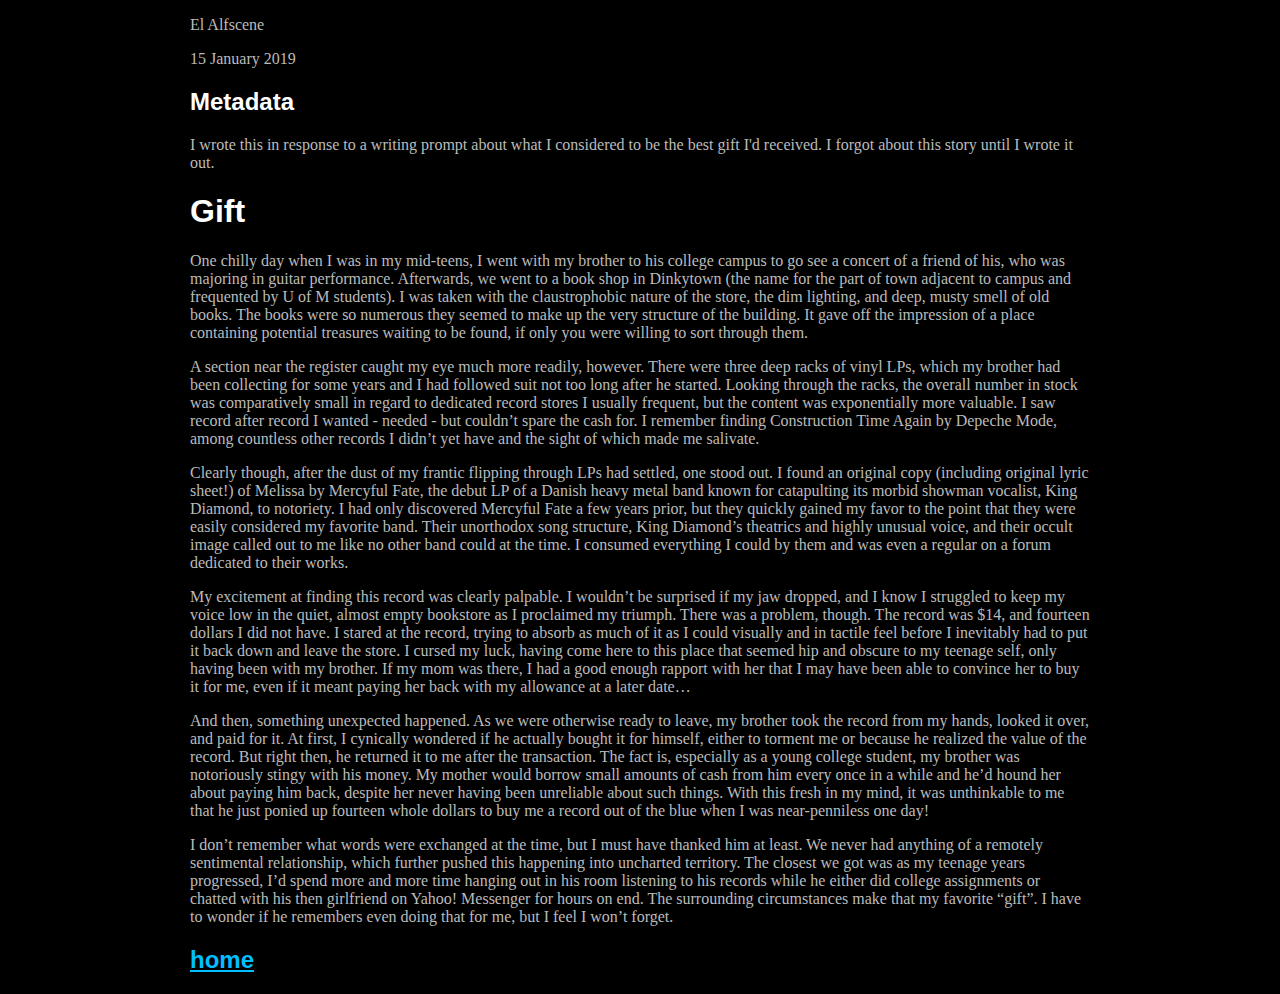
<file: writing/gift/gift.html>
<!DOCTYPE html>
<html lang="en">
<head>
    <meta charset="UTF-8">
    <link type="text/css" rel="stylesheet" href="../essaystyle.css"/>
    <title>Essay: On the Beach</title>
    <p>El Alfscene</p>
    <p>15 January 2019</p>
    <h2>Metadata</h2>
    <p>I wrote this in response to a writing prompt about what I considered to be the best gift I'd received.
    I forgot about this story until I wrote it out.
    </p>
</head>
<body>
<h1>Gift</h1>
<p>
    One chilly day when I was in my mid-teens, I went with my brother to his college campus to go see a concert of a
    friend of his, who was majoring in guitar performance. Afterwards, we went to a book shop in Dinkytown (the name
    for the part of town adjacent to campus and frequented by U of M students). I was taken with the claustrophobic
    nature of the store, the dim lighting, and deep, musty smell of old books. The books were so numerous they seemed
    to make up the very structure of the building. It gave off the impression of a place containing potential treasures
    waiting to be found, if only you were willing to sort through them.
</p>
<p>
    A section near the register caught my eye much more readily, however. There were three deep racks of vinyl LPs,
    which my brother had been collecting for some years and I had followed suit not too long after he started. Looking
    through the racks, the overall number in stock was comparatively small in regard to dedicated record stores I
    usually frequent, but the content was exponentially more valuable. I saw record after record I wanted - needed -
    but couldn’t spare the cash for. I remember finding Construction Time Again by Depeche Mode, among countless other
    records I didn’t yet have and the sight of which made me salivate.
</p>
<p>
    Clearly though, after the dust of my frantic flipping through LPs had settled, one stood out. I found an original
    copy (including original lyric sheet!) of Melissa by Mercyful Fate, the debut LP of a Danish heavy metal band known
    for catapulting its morbid showman vocalist, King Diamond, to notoriety. I had only discovered Mercyful Fate a
    few years prior, but they quickly gained my favor to the point that they were easily considered my favorite band.
    Their unorthodox song structure, King Diamond’s theatrics and highly unusual voice, and their occult image called
    out to me like no other band could at the time. I consumed everything I could by them and was even a regular on a
    forum dedicated to their works.
</p>
<p>
    My excitement at finding this record was clearly palpable. I wouldn’t be surprised if my jaw dropped, and I know I
    struggled to keep my voice low in the quiet, almost empty bookstore as I proclaimed my triumph. There was a
    problem, though. The record was $14, and fourteen dollars I did not have. I stared at the record, trying to
    absorb as much of it as I could visually and in tactile feel before I inevitably had to put it back down and
    leave the store. I cursed my luck, having come here to this place that seemed hip and obscure to my teenage self,
    only having been with my brother. If my mom was there, I had a good enough rapport with her that I may have been
    able to convince her to buy it for me, even if it meant paying her back with my allowance at a later date…
</p>
<p>
    And then, something unexpected happened. As we were otherwise ready to leave, my brother took the record from
    my hands, looked it over, and paid for it. At first, I cynically wondered if he actually bought it for himself,
    either to torment me or because he realized the value of the record. But right then, he returned it to me after
    the transaction. The fact is, especially as a young college student, my brother was notoriously stingy with his
    money. My mother would borrow small amounts of cash from him every once in a while and he’d hound her about paying
    him back, despite her never having been unreliable about such things. With this fresh in my mind, it was
    unthinkable to me that he just ponied up fourteen whole dollars to buy me a record out of the blue when I was
    near-penniless one day!
</p>
<p>
    I don’t remember what words were exchanged at the time, but I must have thanked him at least. We never had
    anything of a remotely sentimental relationship, which further pushed this happening into uncharted territory.
    The closest we got was as my teenage years progressed, I’d spend more and more time hanging out in his room
    listening to his records while he either did college assignments or chatted with his then girlfriend on Yahoo!
    Messenger for hours on end. The surrounding circumstances make that my favorite “gift”. I have to wonder if he
    remembers even doing that for me, but I feel I won’t forget.
</p>
</body>

<h2><a href="../../index.html">home</a></h2>

</html>
</file>
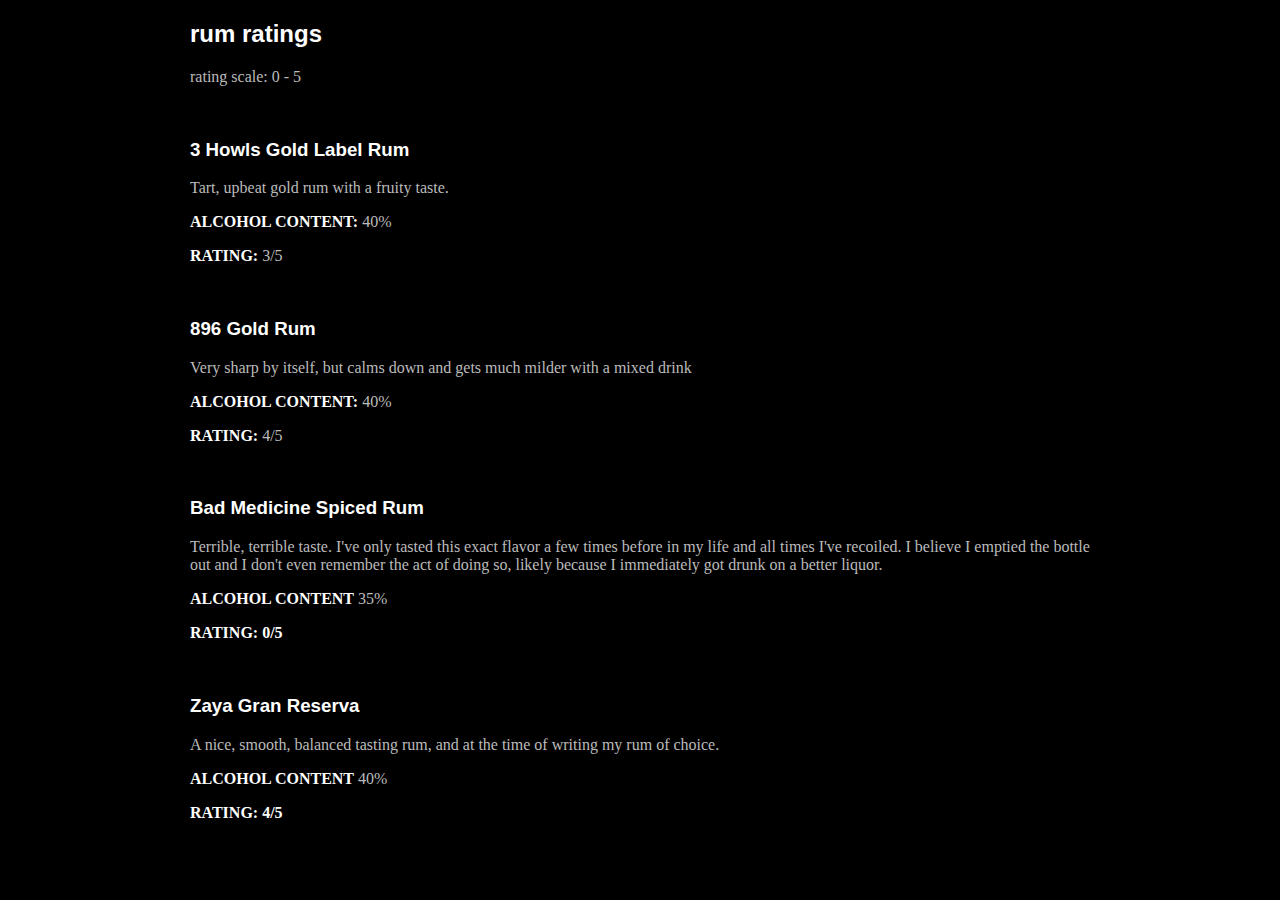
<file: writing/ratings/rum_ratings.html>
<!DOCTYPE html>
<html lang="en">
<head>
    <meta charset="UTF-8">
    <link type="text/css" rel="stylesheet" href="../essaystyle.css"/>
    <title>Rum Ratings</title>
    <h2>rum ratings</h2>
    <p>rating scale: 0 - 5</p>
</head>
<body>
    <br>

    <h3>3 Howls Gold Label Rum</h3>
    <p>Tart, upbeat gold rum with a fruity taste.</p>
    <p><strong>ALCOHOL CONTENT:</strong> 40%</p>
    <p><strong>RATING:</strong> 3/5</p>
    <br>

    <h3>896 Gold Rum</h3>
    <p>Very sharp by itself, but calms down and gets much milder with a mixed drink</p>
    <p><strong>ALCOHOL CONTENT:</strong> 40%</p>
    <p><strong>RATING:</strong> 4/5</p>
    <br>

    <h3>Bad Medicine Spiced Rum</h3>
    <p>Terrible, terrible taste. I've only tasted this exact flavor a few times before in my life
    and all times I've recoiled. I believe I emptied the bottle out and I don't even remember the act of doing
    so, likely because I immediately got drunk on a better liquor.</p>
    <p><strong>ALCOHOL CONTENT</strong> 35%</p>
    <p><strong>RATING: 0/5</strong></p>
    <br>

    <h3>Zaya Gran Reserva</h3>
    <p>A nice, smooth, balanced tasting rum, and at the time of writing my rum of choice.</p>
    <p><strong>ALCOHOL CONTENT</strong> 40%</p>
    <p><strong>RATING: 4/5</strong></p>
    <br>

</body>
</html>
</file>
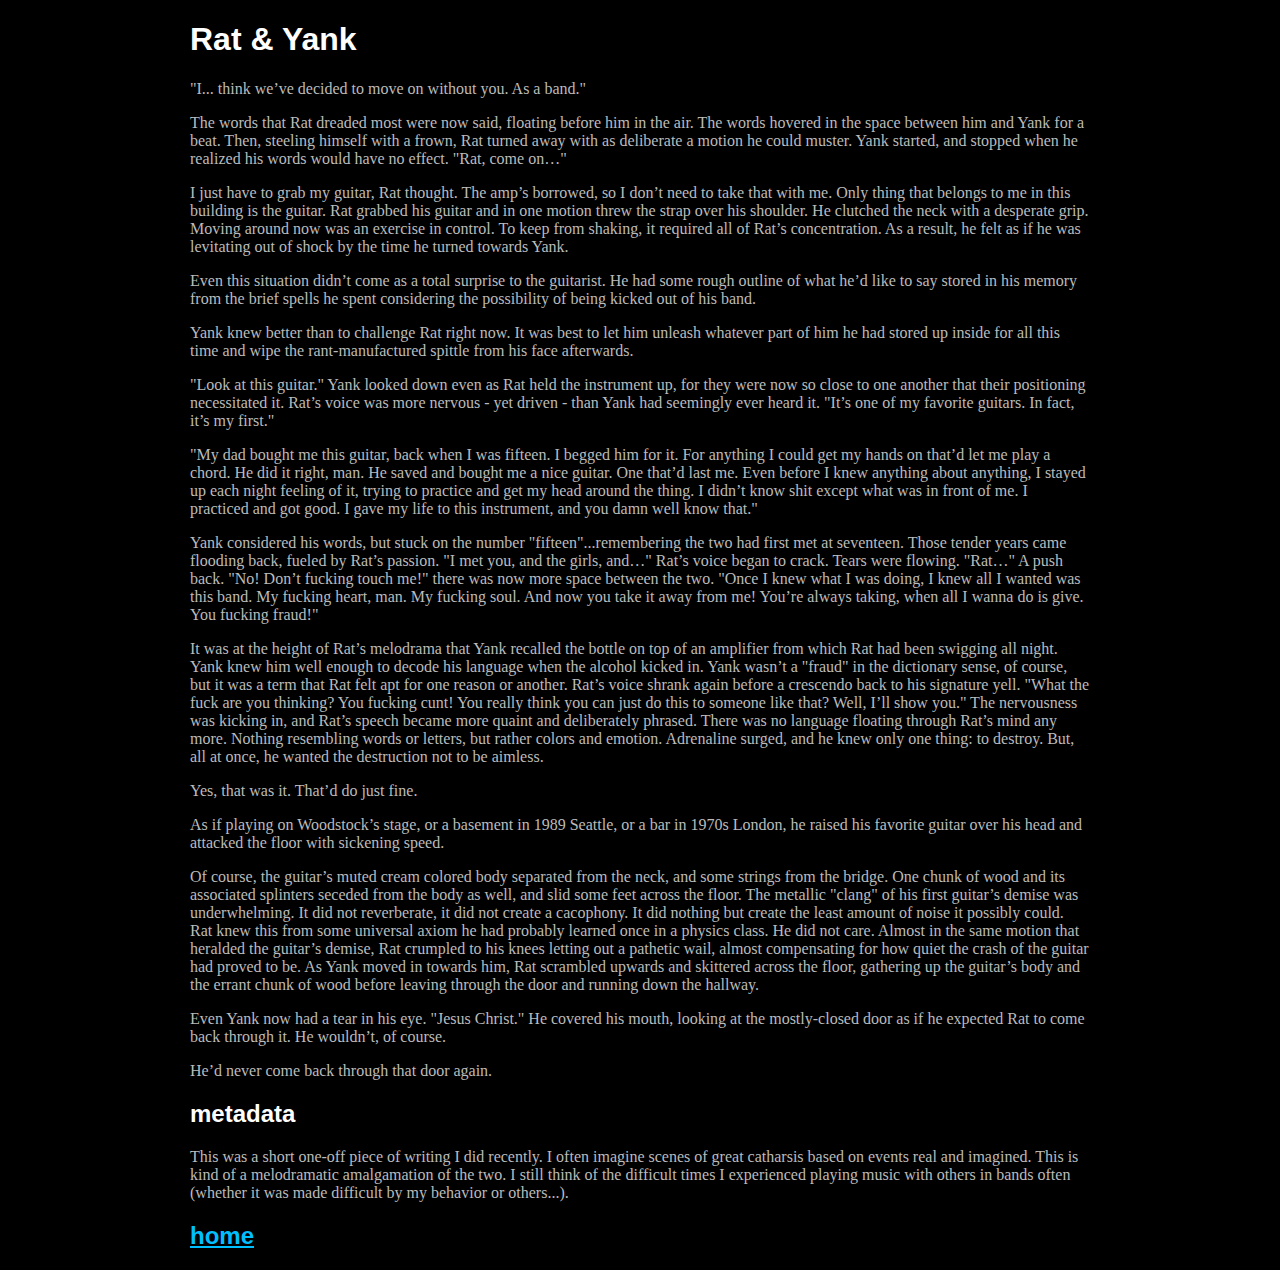
<file: writing/writing_scraps/rat.html>
<!DOCTYPE html>
<html lang="en">
<head>
    <link type="text/css" rel="stylesheet" href="../essaystyle.css"/>
    <meta charset="UTF-8">
    <title>Rat & Yank</title>
    <h1>Rat & Yank</h1>
</head>
<body>
    <p>"I... think we’ve decided to move on without you. As a band."</p>

    <p>The words that Rat dreaded most were now said, floating before him in the air. The words hovered in the space
        between him and Yank for a beat. Then, steeling himself with a frown, Rat turned away with as deliberate a
        motion he could muster. Yank started, and stopped when he realized his words would have no effect. "Rat, come on…"
    </p>
    <p>
        I just have to grab my guitar, Rat thought. The amp’s borrowed, so I don’t need to take that with me. Only
        thing that belongs to me in this building is the guitar. Rat grabbed his guitar and in one motion threw the
        strap over his shoulder. He clutched the neck with a desperate grip. Moving around now was an exercise in
        control. To keep from shaking, it required all of Rat’s concentration. As a result, he felt as if he was
        levitating out of shock by the time he turned towards Yank.
    </p>
    <p>
        Even this situation didn’t come as a total surprise to the guitarist. He had some rough outline of what he’d
        like to say stored in his memory from the brief spells he spent considering the possibility of being kicked
        out of his band.
    </p>
    <p>
        Yank knew better than to challenge Rat right now. It was best to let him unleash whatever part of him he
        had stored up inside for all this time and wipe the rant-manufactured spittle from his face afterwards.
    </p>
    <p>
        "Look at this guitar." Yank looked down even as Rat held the instrument up, for they were now so close to one
        another that their positioning necessitated it. Rat’s voice was more nervous - yet driven - than Yank
        had seemingly ever heard it. "It’s one of my favorite guitars. In fact, it’s my first."
    </p>
    <p>
        "My dad bought me this guitar, back when I was fifteen. I begged him for it. For anything I could get my
        hands on that’d let me play a chord. He did it right, man. He saved and bought me a nice guitar. One that’d
        last me. Even before I knew anything about anything, I stayed up each night feeling of it, trying to
        practice and get my head around the thing. I didn’t know shit except what was in front of me. I practiced
        and got good. I gave my life to this instrument, and you damn well know that."
    </p>
    <p>
        Yank considered his words, but stuck on the number "fifteen"...remembering the two had first met at
        seventeen. Those tender years came flooding back, fueled by Rat’s passion. "I met you, and the
        girls, and…" Rat’s voice began to crack. Tears were flowing. "Rat…" A push back. "No! Don’t fucking
        touch me!" there was now more space between the two. "Once I knew what I was doing, I knew all I
        wanted was this band. My fucking heart, man. My fucking soul. And now you take it away from me! You’re
        always taking, when all I wanna do is give. You fucking fraud!"
    </p>
    <p>
        It was at the height of Rat’s melodrama that Yank recalled the bottle on top of an amplifier from which Rat
        had been swigging all night. Yank knew him well enough to decode his language when the alcohol kicked in.
        Yank wasn’t a "fraud" in the dictionary sense, of course, but it was a term that Rat felt apt for one reason
        or another. Rat’s voice shrank again before a crescendo back to his signature yell. "What the fuck are you
        thinking? You fucking cunt! You really think you can just do this to someone like that? Well, I’ll show you."
        The nervousness was kicking in, and Rat’s speech became more quaint and deliberately phrased. There was no
        language floating through Rat’s mind any more. Nothing resembling words or letters, but rather colors and
        emotion. Adrenaline surged, and he knew only one thing: to destroy. But, all at once, he wanted the
        destruction not to be aimless.
    </p>
    <p>
        Yes, that was it. That’d do just fine.
    </p>
    <p>
        As if playing on Woodstock’s stage, or a basement in 1989 Seattle, or a bar in 1970s London, he raised
        his favorite guitar over his head and attacked the floor with sickening speed.
    </p>
    <p>
        Of course, the guitar’s muted cream colored body separated from the neck, and some strings from the
        bridge. One chunk of wood and its associated splinters seceded from the body as well, and slid some
        feet across the floor. The metallic "clang" of his first guitar’s demise was underwhelming. It did
        not reverberate, it did not create a cacophony. It did nothing but create the least amount of noise
        it possibly could. Rat knew this from some universal axiom he had probably learned once in a physics
        class. He did not care. Almost in the same motion that heralded the guitar’s demise, Rat crumpled to
        his knees letting out a pathetic wail, almost compensating for how quiet the crash of the guitar had
        proved to be. As Yank moved in towards him, Rat scrambled upwards and skittered across the floor,
        gathering up the guitar’s body and the errant chunk of wood before leaving through the door and running
        down the hallway.
    </p>
    <p>
        Even Yank now had a tear in his eye. "Jesus Christ." He covered his mouth, looking at the mostly-closed
        door as if he expected Rat to come back through it. He wouldn’t, of course.
    </p>
    <p>
        He’d never come back through that door again.
    </p>

    <h2>metadata</h2>
    <p>
        This was a short one-off piece of writing I did recently. I often imagine scenes of great catharsis based on
        events real and imagined. This is kind of a melodramatic amalgamation of the two. I still think of the difficult
        times I experienced playing music with others in bands often (whether it was made difficult by my behavior or
        others...).
    </p>

    <h2><a href="../../index.html">home</a></h2>

</body>
</html>
</file>
<file: indexstyle.css>
p {
	color: #bbbbbb;
}

@font-face {
	font-family: "Final Fantasy";
	src: url("./fonts/finalf.ttf");
}

title {
	color: white;
	font-family: "Helvetica", sans-serif;
}

head {
	color: white;
	text-align: center;
}

h2 {
	color: white;
	font-family: "Helvetica", sans-serif;
}

h1 {
	text-align: center;
	color: white;
	font-family: "Helvetica", sans-serif;
}

a {
	color: deepskyblue;
}

body {
	background-color: black;
	width: 700px;
	margin: 0 auto;
}

img {
	height: 200px;
}

table {
	margin-left: 20%;
	margin-right: 20%;
	color: #bbbbbb;
	text-align: center;
}

td {
	font-weight: bold;
}

ul {
	color: #bbbbbb;
}

ol {
	color: #bbbbbb;
}

h3 {
	color: white;
	font-family: "Helvetica", sans-serif;
}

center {
	color: #bbbbbb
}

strong {
	color: white;
}
</file>
<file: bio/biostyle.css>
.expand {
    color: deepskyblue;
    cursor: pointer;
    text-align: left;
    border: none;
    outline: none;
    transition: 0.4s;
}

.panel {
    display: none;
    overflow: hidden;
}

.active, .accordion:hover {

}

button {
    color: deepskyblue;
}

p {
    color: #bbbbbb;
}

title {
    color: white;
    font-family: "Helvetica", sans-serif;
}

head {
    color: white;
    text-align: center;
}

h2 {
    color: white;
    font-family: "Helvetica", sans-serif;
}

h1 {
    text-align: center;
    color: white;
    font-family: "Helvetica", sans-serif;
}

a {
    color: deepskyblue;
}

body {
    background-color: black;
    width: 700px;
    margin: 0 auto;
}

img {
    height: 600px;
}

table {
    margin-left: 20%;
    margin-right: 20%;
    color: #bbbbbb;
    text-align: center;
}

td {
    font-weight: bold;
}

ul {
    color: #bbbbbb;
}

ol {
    color: #bbbbbb;
}

h3 {
    color: white;
    font-family: "Helvetica", sans-serif;
}

center {
    color: #bbbbbb
}

strong {
    color: white;
}
</file>
<file: writing/essaystyle.css>
p {
    color: #bbbbbb;
}

title {
    color: white;
    font-family: "Helvetica", sans-serif;
}

h2 {
    color: white;
    font-family: "Helvetica", sans-serif;
}

h1 {
    color: white;
    font-family: "Helvetica", sans-serif;
}

a {
    color: deepskyblue;
}

body {
    background-color: black;
    width: 900px;
    margin: 0 auto;
}

img {
    height: 600px;

}

table {
    margin-left: 20%;
    margin-right: 20%;
    color: #bbbbbb;
    text-align: center;
}

td {
    font-weight: bold;
}

ul {
    color: #bbbbbb;
}

ol {
    color: #bbbbbb;
}

h3 {
    color: white;
    font-family: "Helvetica", sans-serif;
}

center {
    color: #bbbbbb
}

strong {
    color: white;
}

.center-img {
    display: block;
    margin-left: auto;
    margin-right: auto;
}
</file>
<file: essays/essaystyle.css>
p {
    color: #bbbbbb;
}

title {
    color: white;
    font-family: "Helvetica", sans-serif;
}

h2 {
    color: white;
    font-family: "Helvetica", sans-serif;
}

h1 {
    color: white;
}

a {
    color: deepskyblue;
}

body {
    background-color: black;
    width: 900px;
    margin: 0 auto;
}

img {
    height: 600px;
}

table {
    margin-left: 20%;
    margin-right: 20%;
    color: #bbbbbb;
    text-align: center;
}

td {
    font-weight: bold;
}

ul {
    color: #bbbbbb;
}

ol {
    color: #bbbbbb;
}

h3 {
    color: white;
    font-family: "Helvetica", sans-serif;
}

center {
    color: #bbbbbb
}

strong {
    color: white;
}
</file>
